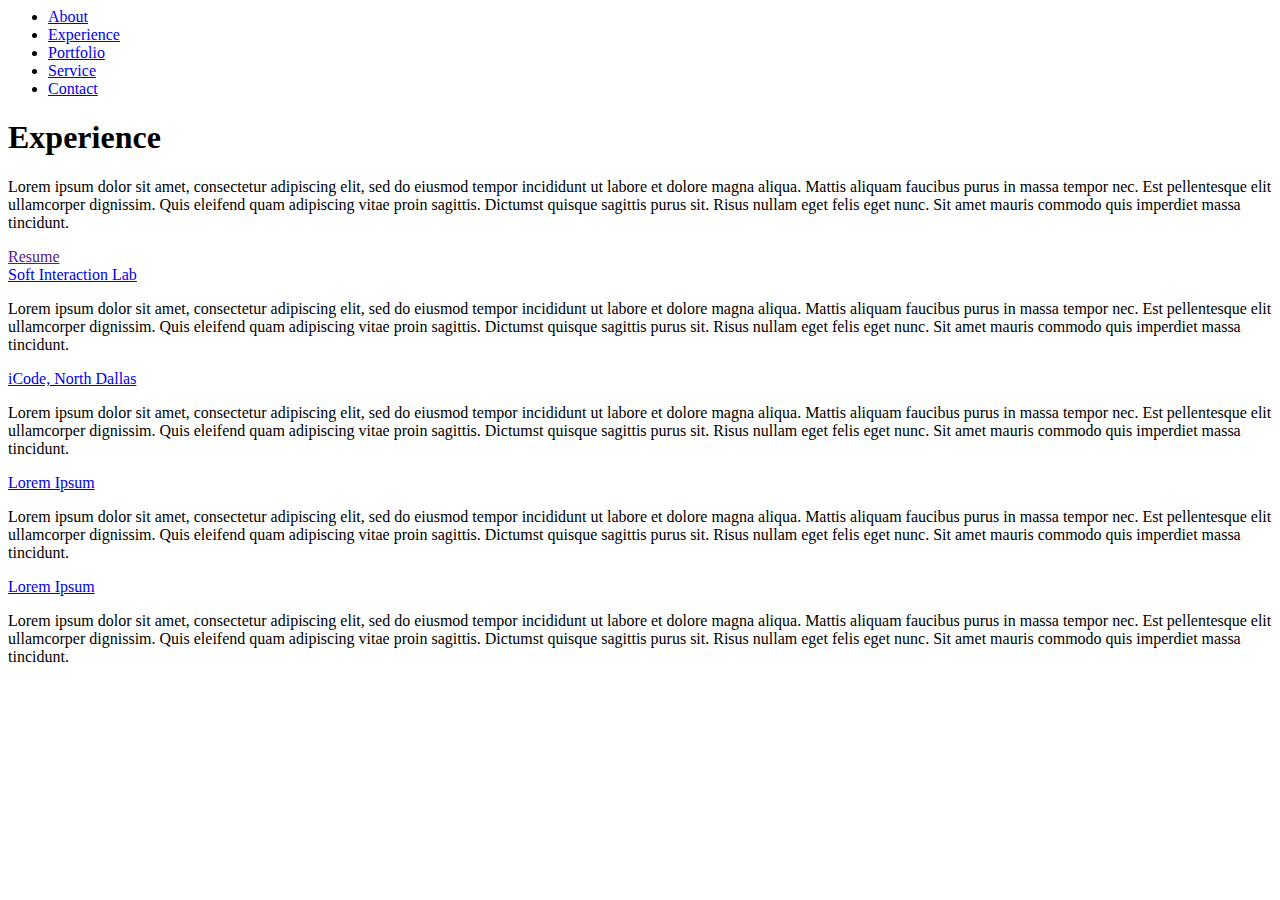
<file: try1/experience-nocss.html>
<html> 
    <head> 
        <title>Experience</title>
    </head>
    <body class = "experience-body">
        <ul class="topnav">
            <li class = "topnav-li"><a class = "topnav-links" href="index-nocss.html">About</a></li>
            <li class = "topnav-li"><a class = "topnav-links" href="experience-nocss.html">Experience</a></li>
            <li class = "topnav-li"><a class = "topnav-links" href="portfolio-nocss.html">Portfolio</a></li>
            <li class = "topnav-li"><a class = "topnav-links" href="service-nocss.html">Service</a></li>
            <li class = "topnav-li"><a class = "topnav-links" href="contact-nocss.html">Contact</a></li>
        </ul>

        <div class = "experience-header">
            <h1 class = "experience-header-h1"> Experience</h1>
            <p class = "experience-header-blurb">
                Lorem ipsum dolor sit amet, consectetur adipiscing elit, sed do eiusmod tempor incididunt ut labore et dolore magna aliqua. Mattis aliquam faucibus purus in massa tempor nec. Est pellentesque elit ullamcorper dignissim. Quis eleifend quam adipiscing vitae proin sagittis. Dictumst quisque sagittis purus sit. Risus nullam eget felis eget nunc. Sit amet mauris commodo quis imperdiet massa tincidunt.
            </p>

            <a class = "resume-access" href="">Resume</a>
        </div>

        <div class = "experience-information">
            <div class = "experience-widgets" id = "softinteraction">
                <a class = "experience-widgets-h1" href = "https://softinteraction.com/" target="_blank"> Soft Interaction Lab</a>
                <p class = "experience-widgets-blurb">
                    Lorem ipsum dolor sit amet, consectetur adipiscing elit, sed do eiusmod tempor incididunt ut labore et dolore magna aliqua. Mattis aliquam faucibus purus in massa tempor nec. Est pellentesque elit ullamcorper dignissim. Quis eleifend quam adipiscing vitae proin sagittis. Dictumst quisque sagittis purus sit. Risus nullam eget felis eget nunc. Sit amet mauris commodo quis imperdiet massa tincidunt.
                </p>
            </div>

            <div class = "experience-widgets" id = "icode">
                <a class = "experience-widgets-h1" href = "https://icodeschool.com/dallas103/" target="_blank"> iCode, North Dallas</a>
                <p class = "experience-widgets-blurb">
                    Lorem ipsum dolor sit amet, consectetur adipiscing elit, sed do eiusmod tempor incididunt ut labore et dolore magna aliqua. Mattis aliquam faucibus purus in massa tempor nec. Est pellentesque elit ullamcorper dignissim. Quis eleifend quam adipiscing vitae proin sagittis. Dictumst quisque sagittis purus sit. Risus nullam eget felis eget nunc. Sit amet mauris commodo quis imperdiet massa tincidunt.
                </p>
            </div>

            <div class = "experience-widgets">
                <a class = "experience-widgets-h1" href = "https://icodeschool.com/dallas103/" target="_blank">Lorem Ipsum</a>
                <p class = "experience-widgets-blurb">
                    Lorem ipsum dolor sit amet, consectetur adipiscing elit, sed do eiusmod tempor incididunt ut labore et dolore magna aliqua. Mattis aliquam faucibus purus in massa tempor nec. Est pellentesque elit ullamcorper dignissim. Quis eleifend quam adipiscing vitae proin sagittis. Dictumst quisque sagittis purus sit. Risus nullam eget felis eget nunc. Sit amet mauris commodo quis imperdiet massa tincidunt.
                </p>
            </div>

            <div class = "experience-widgets">
                <a class = "experience-widgets-h1" href = "https://icodeschool.com/dallas103/" target="_blank">Lorem Ipsum</a>
                <p class = "experience-widgets-blurb">
                    Lorem ipsum dolor sit amet, consectetur adipiscing elit, sed do eiusmod tempor incididunt ut labore et dolore magna aliqua. Mattis aliquam faucibus purus in massa tempor nec. Est pellentesque elit ullamcorper dignissim. Quis eleifend quam adipiscing vitae proin sagittis. Dictumst quisque sagittis purus sit. Risus nullam eget felis eget nunc. Sit amet mauris commodo quis imperdiet massa tincidunt.
                </p>
            </div>
        </div>
    </body>
</html>
</file>
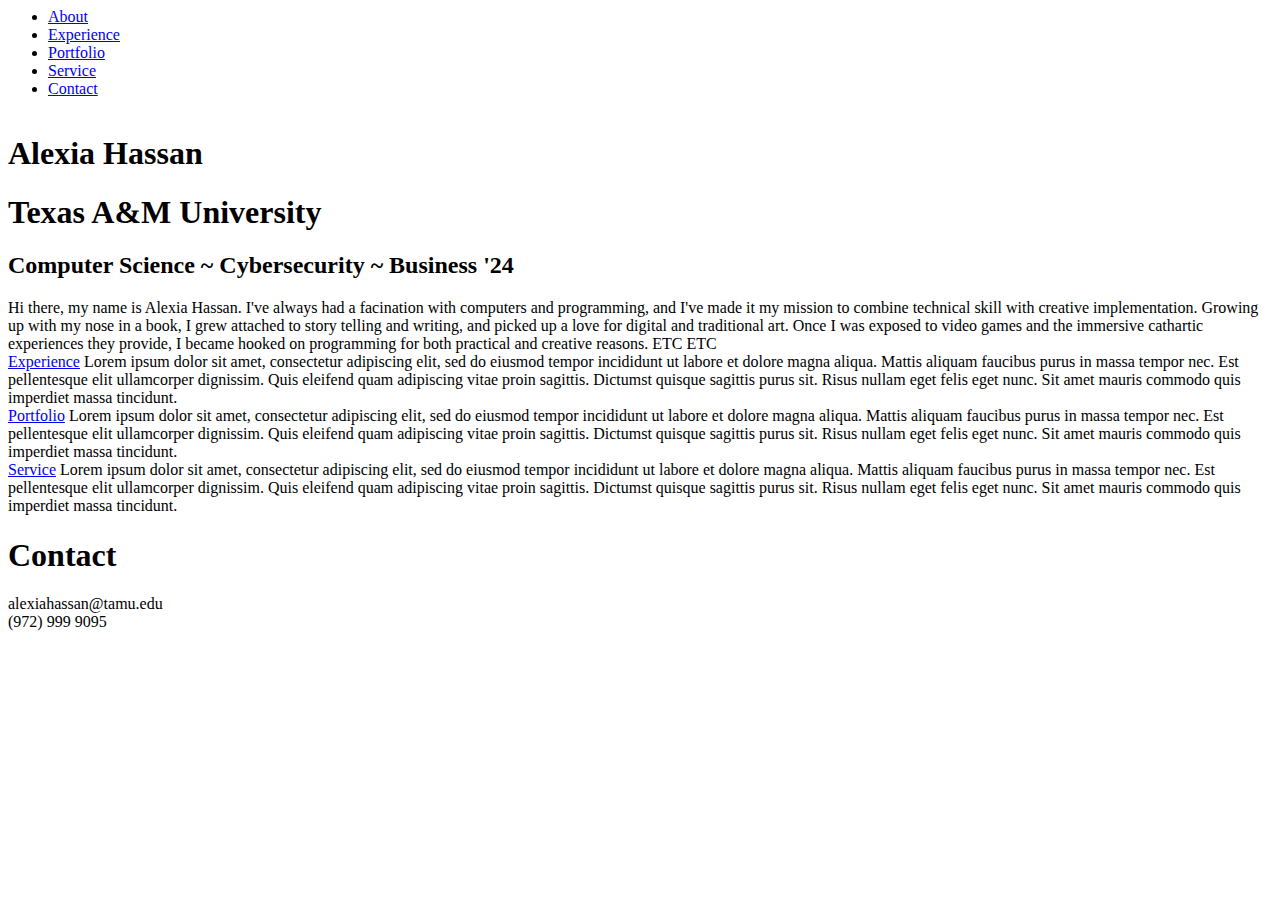
<file: try1/index-nocss.html>
<html> 
  <head> 
    <title>Alexia Hassan</title>

  </head>
  <body>

    <ul class="topnav">
      <li class = "topnav-li"><a class = "topnav-links" href="index-nocss.html">About</a></li>
      <li class = "topnav-li"><a class = "topnav-links" href="experience-nocss.html">Experience</a></li>
      <li class = "topnav-li"><a class = "topnav-links" href="portfolio-nocss.html">Portfolio</a></li>
      <li class = "topnav-li"><a class = "topnav-links" href="service-nocss.html">Service</a></li>
      <li class = "topnav-li"><a class = "topnav-links" href="contact-nocss.html">Contact</a></li>
</ul>

    <div class = "landing-bio"> 
        <div>
            <img class= "headshot">
        </div>

        <div class = "landing-blurb">
          <h1 class = "landing-blurb-h1"> Alexia Hassan</h1>
          <div class = "university-section">
            <h1 class = "university-section-h1">Texas A&M University</h1>
            <h2 class = "university-section-h2">Computer Science ~ Cybersecurity ~ Business '24</h2>
          </div>
          Hi there, my name is Alexia Hassan. I've always had a facination with computers and programming, and I've made it my mission to combine technical skill with creative implementation. Growing up with my nose in a book, I grew attached to story telling and writing, and picked up a love for digital and traditional art. Once I was exposed to video games and the immersive cathartic experiences they provide, I became hooked on programming for both practical and creative reasons.  ETC ETC
        </div>
    </div>

   
    <div class = "widgets">
        <div class = "experience-widget">
          <a class = "widget-h1" href="experience.html">Experience</a>
          Lorem ipsum dolor sit amet, consectetur adipiscing elit, sed do eiusmod tempor incididunt ut labore et dolore magna aliqua. Mattis aliquam faucibus purus in massa tempor nec. Est pellentesque elit ullamcorper dignissim. Quis eleifend quam adipiscing vitae proin sagittis. Dictumst quisque sagittis purus sit. Risus nullam eget felis eget nunc. Sit amet mauris commodo quis imperdiet massa tincidunt.

        </div>
    
        <div class = "portfolio-widget">
          <a class = "widget-h1" href="portfolio.html">Portfolio</a>
          Lorem ipsum dolor sit amet, consectetur adipiscing elit, sed do eiusmod tempor incididunt ut labore et dolore magna aliqua. Mattis aliquam faucibus purus in massa tempor nec. Est pellentesque elit ullamcorper dignissim. Quis eleifend quam adipiscing vitae proin sagittis. Dictumst quisque sagittis purus sit. Risus nullam eget felis eget nunc. Sit amet mauris commodo quis imperdiet massa tincidunt.
        </div>
    
        <div class = "service-widget">
          <a class = "widget-h1" href="service.html">Service</a>
          Lorem ipsum dolor sit amet, consectetur adipiscing elit, sed do eiusmod tempor incididunt ut labore et dolore magna aliqua. Mattis aliquam faucibus purus in massa tempor nec. Est pellentesque elit ullamcorper dignissim. Quis eleifend quam adipiscing vitae proin sagittis. Dictumst quisque sagittis purus sit. Risus nullam eget felis eget nunc. Sit amet mauris commodo quis imperdiet massa tincidunt.
        </div>
    </div>
    
    <div class = "contact-footer">
      <h1>Contact</h1>
      alexiahassan@tamu.edu <br>
      (972) 999 9095
    </div>
  </body>
</html>
</file>
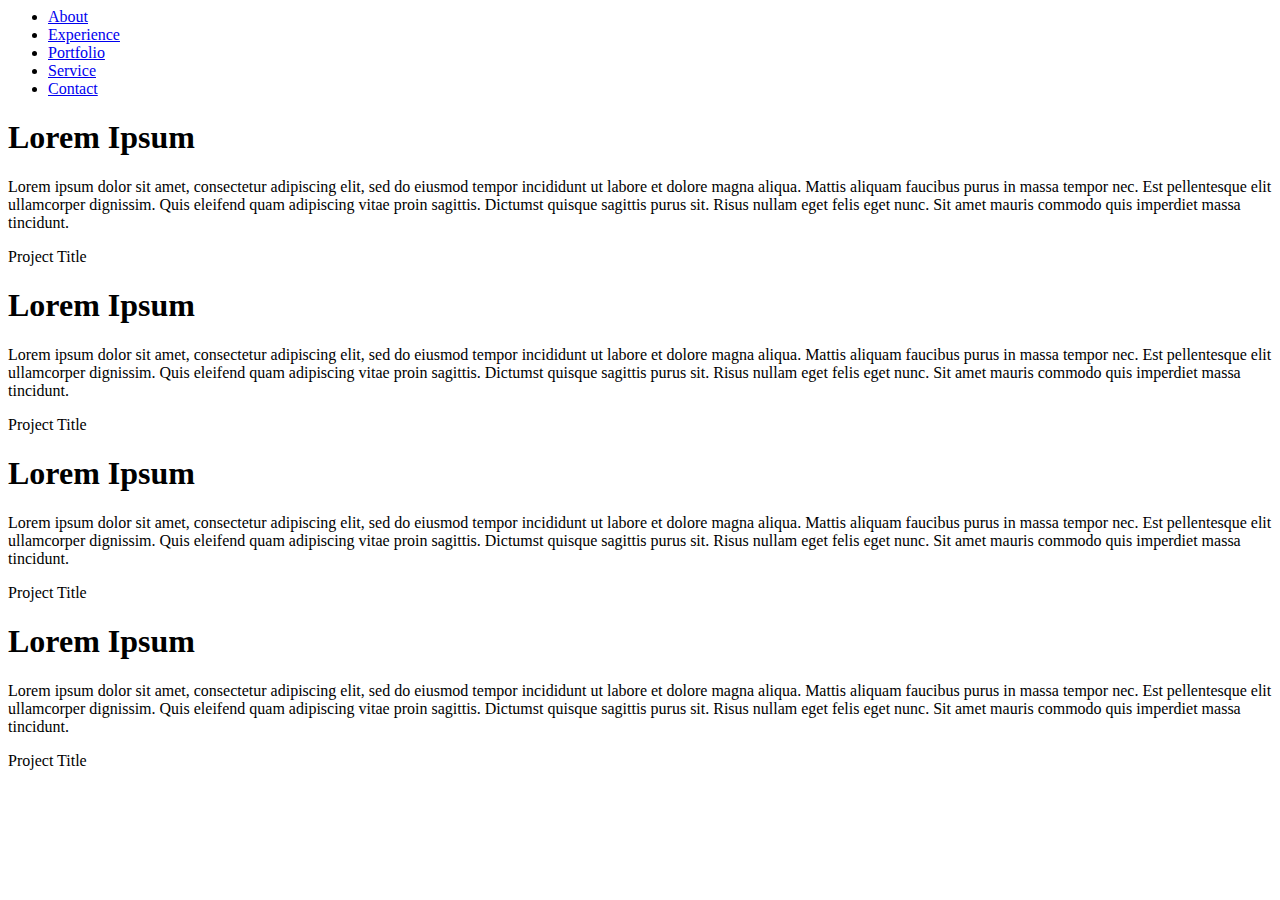
<file: try1/portfolio-nocss.html>
<html>
    <head>
        <title>Portfolio</title>
    </head>
    
    <body class = "portfolio-body">
        <ul class="topnav">
            <li class = "topnav-li"><a class = "topnav-links" href="index-nocss.html">About</a></li>
            <li class = "topnav-li"><a class = "topnav-links" href="experience-nocss.html">Experience</a></li>
            <li class = "topnav-li"><a class = "topnav-links" href="portfolio-nocss.html">Portfolio</a></li>
            <li class = "topnav-li"><a class = "topnav-links" href="service-nocss.html">Service</a></li>
            <li class = "topnav-li"><a class = "topnav-links" href="contact-nocss.html">Contact</a></li>
        </ul>

        <div class = "portfolio-description-section">
            <div class = "portfolio-descriptions">
                <div class = "portfolio-description-writing">
                    <h1 class = "portfolio-descriptions-h1">Lorem Ipsum</h1>
                    <p class = "portfolio-descriptions-blurb">
                    Lorem ipsum dolor sit amet, consectetur adipiscing elit, sed do eiusmod tempor incididunt ut labore et dolore magna aliqua. Mattis aliquam faucibus purus in massa tempor nec. Est pellentesque elit ullamcorper dignissim. Quis eleifend quam adipiscing vitae proin sagittis. Dictumst quisque sagittis purus sit. Risus nullam eget felis eget nunc. Sit amet mauris commodo quis imperdiet massa tincidunt.
                    </p>
                </div>
                <div class = "portfolio-title-section">                    
                    <div class = "portfolio-title">
                        Project Title
                    </div>
                </div>
                <div class = "portfolio-pictures"></div>
            </div>

            <div class = "portfolio-descriptions">
                <div class = "portfolio-description-writing">
                    <h1 class = "portfolio-descriptions-h1">Lorem Ipsum</h1>
                    <p class = "portfolio-descriptions-blurb">
                    Lorem ipsum dolor sit amet, consectetur adipiscing elit, sed do eiusmod tempor incididunt ut labore et dolore magna aliqua. Mattis aliquam faucibus purus in massa tempor nec. Est pellentesque elit ullamcorper dignissim. Quis eleifend quam adipiscing vitae proin sagittis. Dictumst quisque sagittis purus sit. Risus nullam eget felis eget nunc. Sit amet mauris commodo quis imperdiet massa tincidunt.
                    </p>
                </div>
                <div class = "portfolio-title-section">
                    <div class = "portfolio-title">
                        Project Title
                    </div>
                </div>
                <div class = "portfolio-pictures"></div>
            </div>

            <div class = "portfolio-descriptions">
                <div class = "portfolio-description-writing">
                    <h1 class = "portfolio-descriptions-h1">Lorem Ipsum</h1>
                    <p class = "portfolio-descriptions-blurb">
                    Lorem ipsum dolor sit amet, consectetur adipiscing elit, sed do eiusmod tempor incididunt ut labore et dolore magna aliqua. Mattis aliquam faucibus purus in massa tempor nec. Est pellentesque elit ullamcorper dignissim. Quis eleifend quam adipiscing vitae proin sagittis. Dictumst quisque sagittis purus sit. Risus nullam eget felis eget nunc. Sit amet mauris commodo quis imperdiet massa tincidunt.
                    </p>
                </div>
                <div class = "portfolio-title-section">
                    <div class = "portfolio-title">
                        Project Title
                    </div>
                </div>
                <div class = "portfolio-pictures"></div>
            </div>

            <div class = "portfolio-descriptions">
                <div class = "portfolio-description-writing">
                    <h1 class = "portfolio-descriptions-h1">Lorem Ipsum</h1>
                    <p class = "portfolio-descriptions-blurb">
                    Lorem ipsum dolor sit amet, consectetur adipiscing elit, sed do eiusmod tempor incididunt ut labore et dolore magna aliqua. Mattis aliquam faucibus purus in massa tempor nec. Est pellentesque elit ullamcorper dignissim. Quis eleifend quam adipiscing vitae proin sagittis. Dictumst quisque sagittis purus sit. Risus nullam eget felis eget nunc. Sit amet mauris commodo quis imperdiet massa tincidunt.
                    </p>
                </div>
                <div class = "portfolio-title-section">
                    <div class = "portfolio-title">
                        Project Title
                    </div>
                </div>
                <div class = "portfolio-pictures"></div>
            </div>
        </div>  
    </body>
</html>
</file>
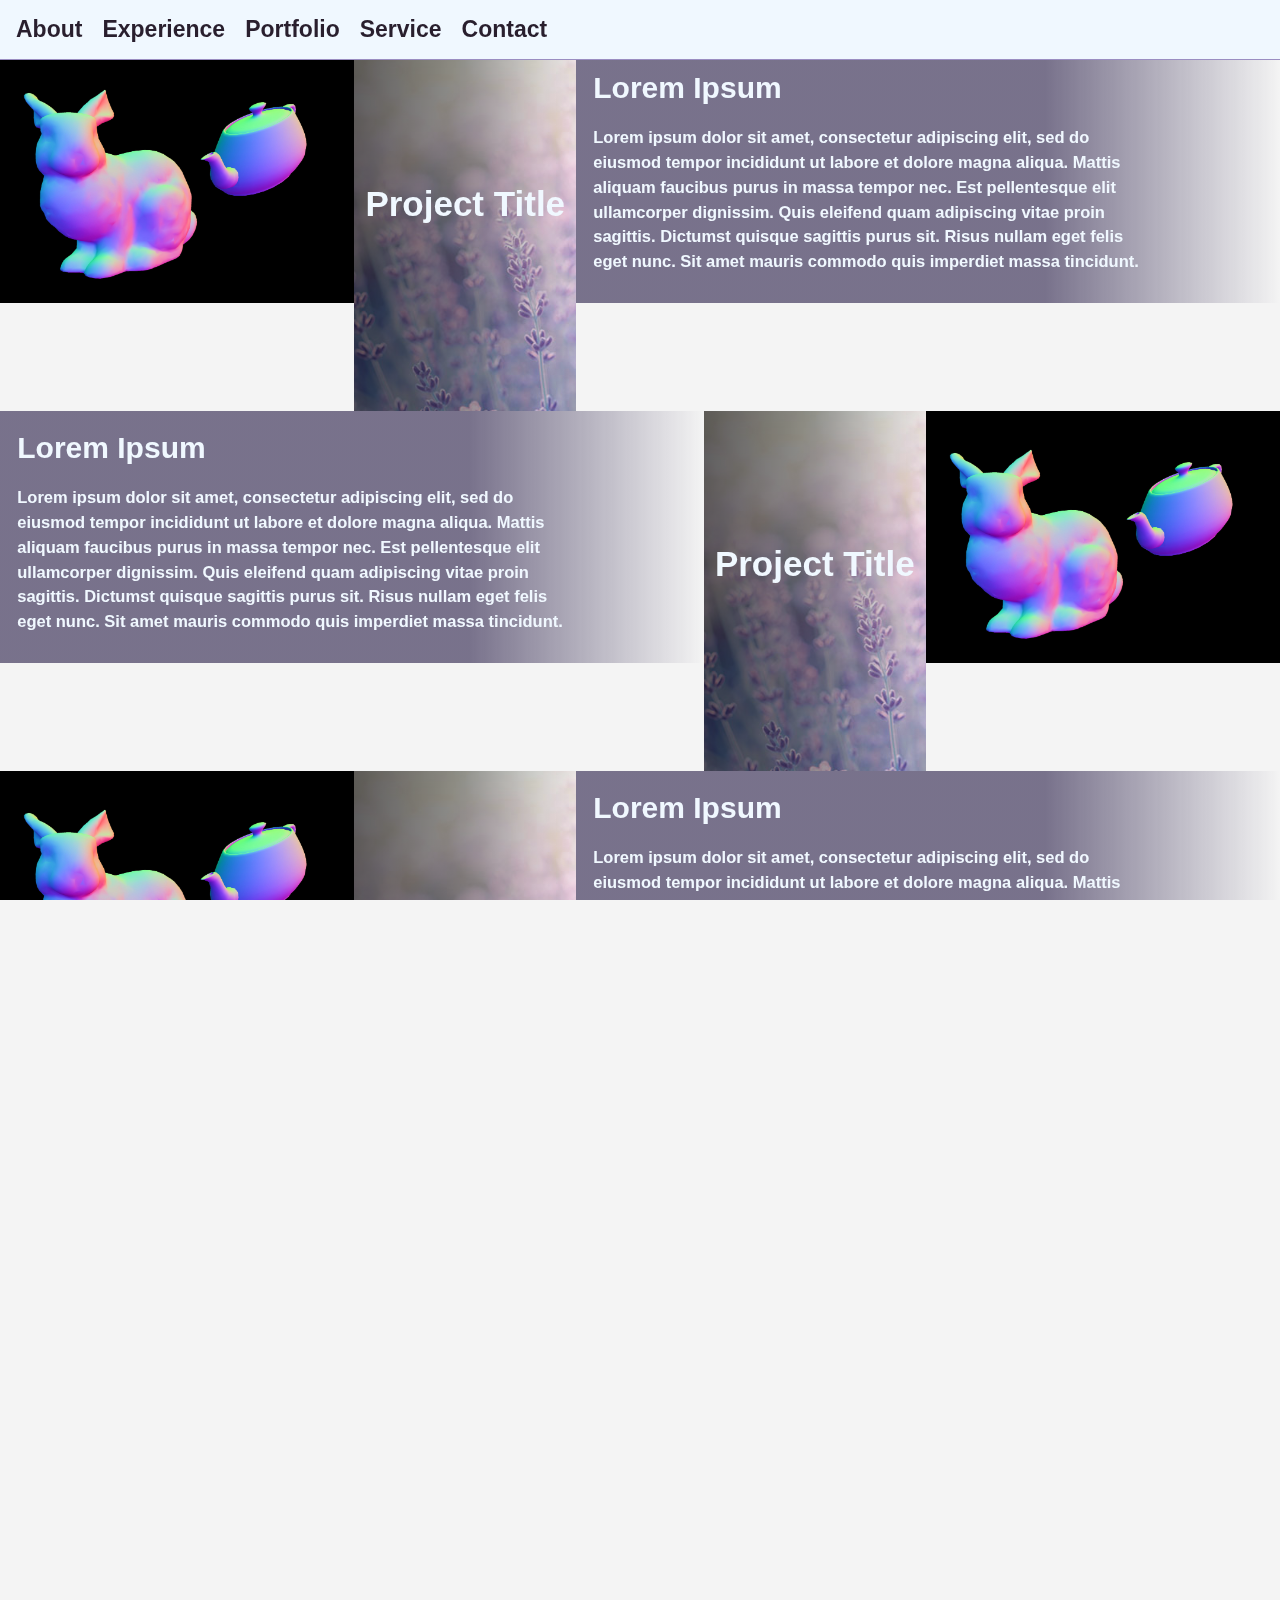
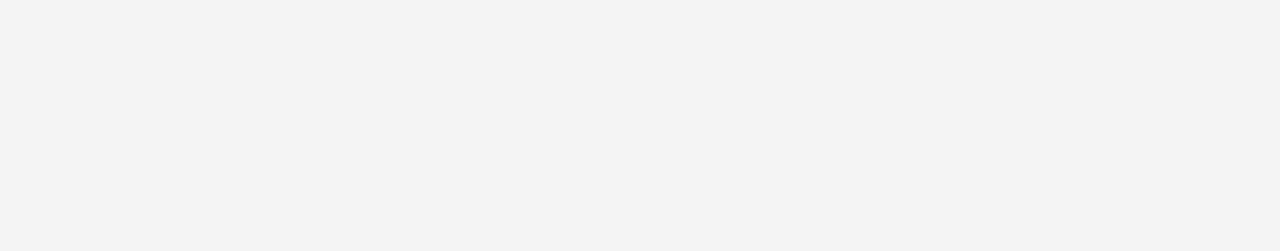
<file: try1/portfolio.html>
<html>
    <head>
        <title>Portfolio</title>
        <link rel="stylesheet" href="main.css">  
    </head>
    
    <body class = "portfolio-body">
        <ul class="topnav">
            <li class = "topnav-li"><a class = "topnav-links" href="index.html">About</a></li>
            <li class = "topnav-li"><a class = "topnav-links" href="experience.html">Experience</a></li>
            <li class = "topnav-li"><a class = "topnav-links" href="portfolio.html">Portfolio</a></li>
            <li class = "topnav-li"><a class = "topnav-links" href="service.html">Service</a></li>
            <li class = "topnav-li"><a class = "topnav-links" href="contact.html">Contact</a></li>
        </ul>

        <div class = "portfolio-description-section">
            <div class = "portfolio-descriptions">
                <div class = "portfolio-pictures"></div>
                <div class = "portfolio-title-section">
                    <div class = "portfolio-title">
                        Project Title
                    </div>
                </div>
                <div class = "portfolio-description-writing">
                    <h1 class = "portfolio-descriptions-h1">Lorem Ipsum</h1>
                    <p class = "portfolio-descriptions-blurb">
                    Lorem ipsum dolor sit amet, consectetur adipiscing elit, sed do eiusmod tempor incididunt ut labore et dolore magna aliqua. Mattis aliquam faucibus purus in massa tempor nec. Est pellentesque elit ullamcorper dignissim. Quis eleifend quam adipiscing vitae proin sagittis. Dictumst quisque sagittis purus sit. Risus nullam eget felis eget nunc. Sit amet mauris commodo quis imperdiet massa tincidunt.
                    </p>
                </div>
            </div>

            <div class = "portfolio-descriptions">
                <div class = "portfolio-description-writing">
                    <h1 class = "portfolio-descriptions-h1">Lorem Ipsum</h1>
                    <p class = "portfolio-descriptions-blurb">
                    Lorem ipsum dolor sit amet, consectetur adipiscing elit, sed do eiusmod tempor incididunt ut labore et dolore magna aliqua. Mattis aliquam faucibus purus in massa tempor nec. Est pellentesque elit ullamcorper dignissim. Quis eleifend quam adipiscing vitae proin sagittis. Dictumst quisque sagittis purus sit. Risus nullam eget felis eget nunc. Sit amet mauris commodo quis imperdiet massa tincidunt.
                    </p>
                </div>
                <div class = "portfolio-title-section">
                    <div class = "portfolio-title">
                        Project Title
                    </div>
                </div>
                <div class = "portfolio-pictures"></div>
                
               
            </div>

            <div class = "portfolio-descriptions">
                <div class = "portfolio-pictures"></div>
                <div class = "portfolio-title-section">
                    <div class = "portfolio-title">
                        Project Title
                    </div>
                </div>
                <div class = "portfolio-description-writing">
                    <h1 class = "portfolio-descriptions-h1">Lorem Ipsum</h1>
                    <p class = "portfolio-descriptions-blurb">
                    Lorem ipsum dolor sit amet, consectetur adipiscing elit, sed do eiusmod tempor incididunt ut labore et dolore magna aliqua. Mattis aliquam faucibus purus in massa tempor nec. Est pellentesque elit ullamcorper dignissim. Quis eleifend quam adipiscing vitae proin sagittis. Dictumst quisque sagittis purus sit. Risus nullam eget felis eget nunc. Sit amet mauris commodo quis imperdiet massa tincidunt.
                    </p>
                </div>
            </div>


            

        
        </div>  
    </body>
</html>
</file>
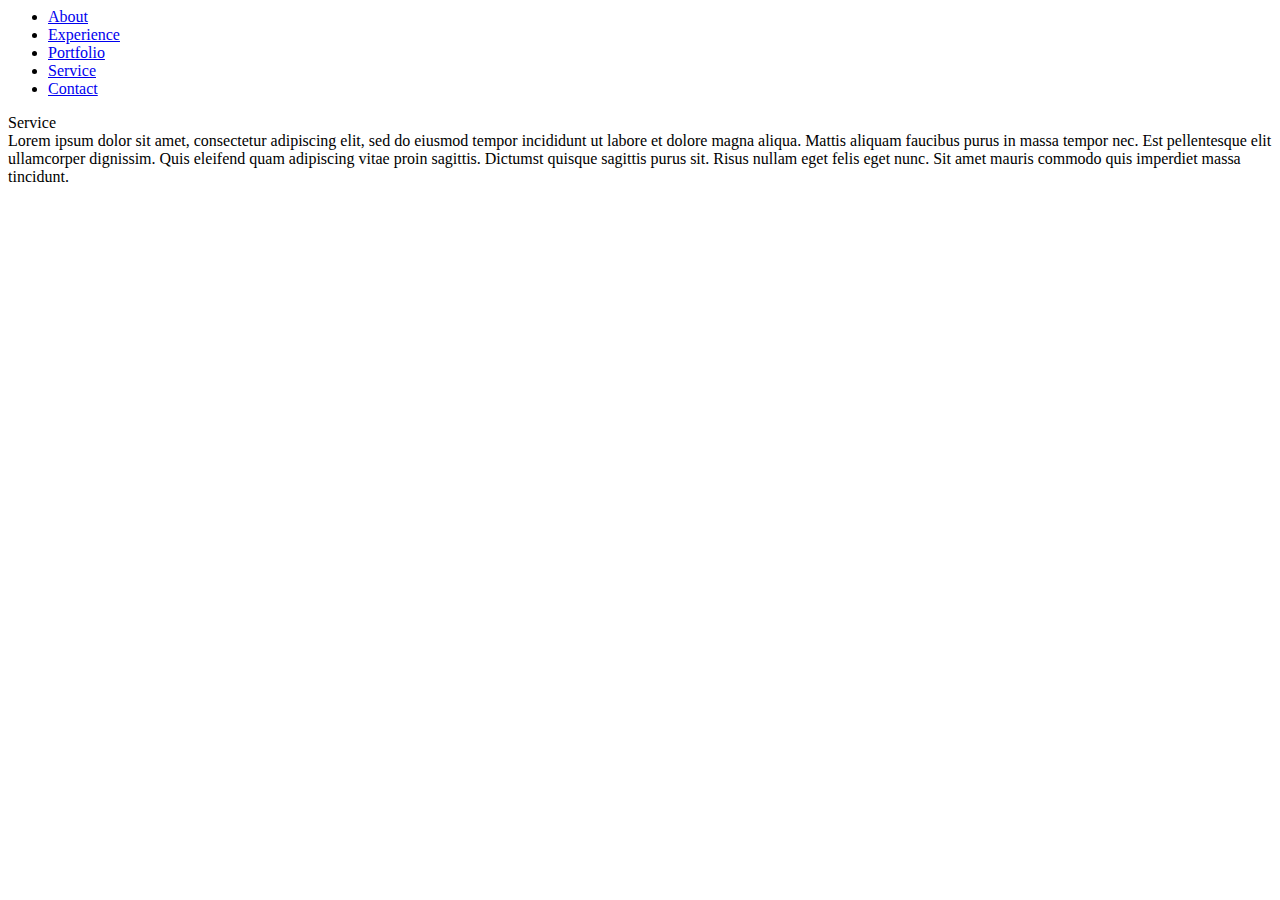
<file: try1/service-nocss.html>
<html>
    <head>
        <title>Service</title>
    </head>

    <body class = "service-body">
        <ul class="topnav">
            <li class = "topnav-li"><a class = "topnav-links" href="index-nocss.html">About</a></li>
            <li class = "topnav-li"><a class = "topnav-links" href="experience-nocss.html">Experience</a></li>
            <li class = "topnav-li"><a class = "topnav-links" href="portfolio-nocss.html">Portfolio</a></li>
            <li class = "topnav-li"><a class = "topnav-links" href="service-nocss.html">Service</a></li>
            <li class = "topnav-li"><a class = "topnav-links" href="contact-nocss.html">Contact</a></li>
          </ul>

          <div class = "service-header">
            <div class = "service-blurb-h1">
                Service
            </div>
            <div class = "service-blurb">
                Lorem ipsum dolor sit amet, consectetur adipiscing elit, sed do eiusmod tempor incididunt ut labore et dolore magna aliqua. Mattis aliquam faucibus purus in massa tempor nec. Est pellentesque elit ullamcorper dignissim. Quis eleifend quam adipiscing vitae proin sagittis. Dictumst quisque sagittis purus sit. Risus nullam eget felis eget nunc. Sit amet mauris commodo quis imperdiet massa tincidunt.
            </div>
          </div>

          <div class = "service-photo">

          </div>
          
    </body>
</html>
</file>
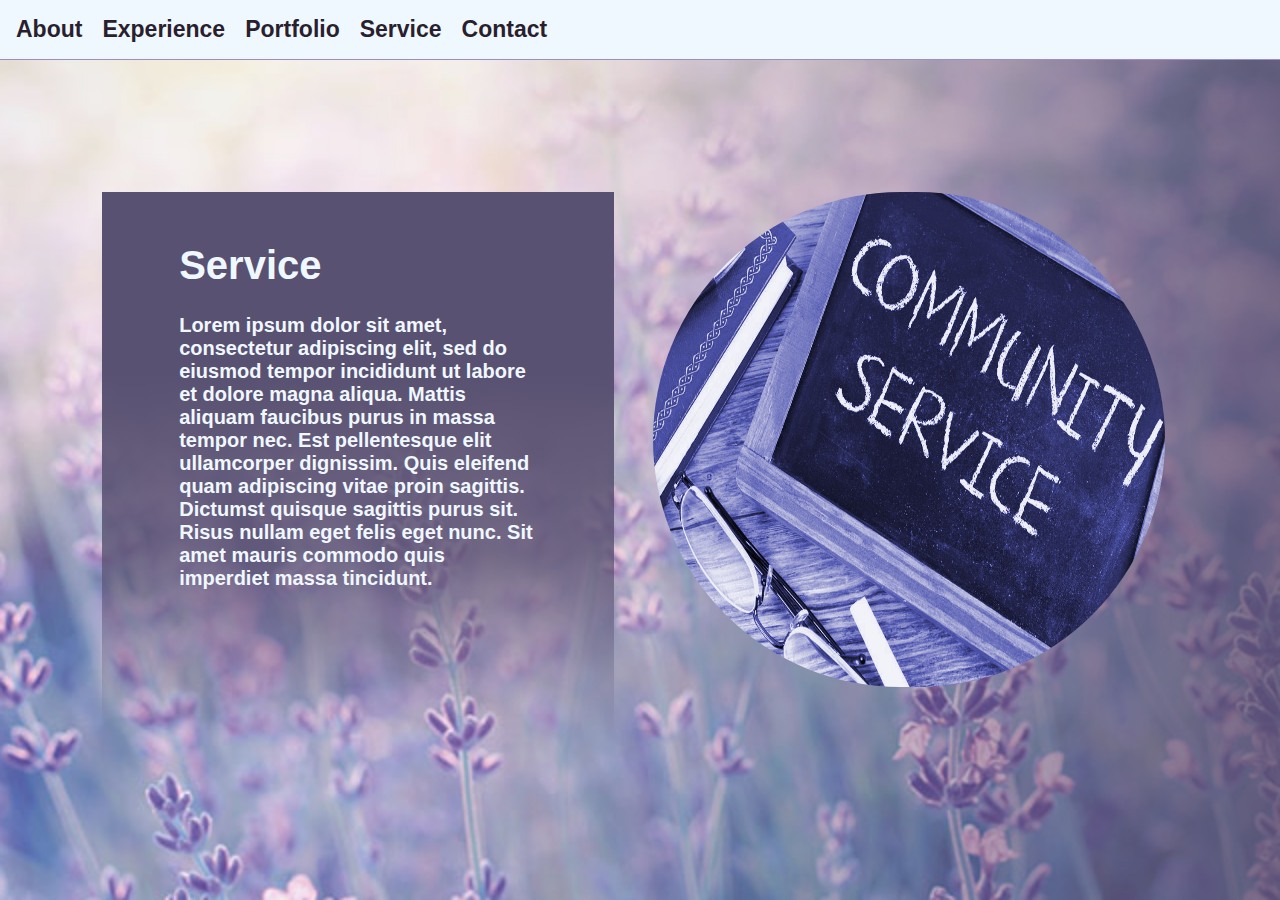
<file: try1/service.html>
<html>
    <head>
        <title>Service</title>
        <link rel="stylesheet" href="main.css">
    </head>

    <body class = "service-body">
        <ul class="topnav">
            <li class = "topnav-li"><a class = "topnav-links" href="index.html">About</a></li>
            <li class = "topnav-li"><a class = "topnav-links" href="experience.html">Experience</a></li>
            <li class = "topnav-li"><a class = "topnav-links" href="portfolio.html">Portfolio</a></li>
            <li class = "topnav-li"><a class = "topnav-links" href="service.html">Service</a></li>
            <li class = "topnav-li"><a class = "topnav-links" href="contact.html">Contact</a></li>
          </ul>

          <div class = "service-header">
            <div class = "service-blurb-h1">
                Service
            </div>
            <div class = "service-blurb">
                Lorem ipsum dolor sit amet, consectetur adipiscing elit, sed do eiusmod tempor incididunt ut labore et dolore magna aliqua. Mattis aliquam faucibus purus in massa tempor nec. Est pellentesque elit ullamcorper dignissim. Quis eleifend quam adipiscing vitae proin sagittis. Dictumst quisque sagittis purus sit. Risus nullam eget felis eget nunc. Sit amet mauris commodo quis imperdiet massa tincidunt.
            </div>
          </div>

          <div class = "service-photo">

          </div>
          
    </body>
</html>
</file>
<file: try1/main.css>
html {
    overflow: hidden;
    height: 100%;
}
body {
    margin: 0;
    background-color: aliceblue;
    height: 100%;
    overflow: hidden;
    display:flex;
    direction:column;
    width: 100%;
}


.university-section-h1{
    color: aliceblue;
    font-family: Helvetica, Arial, sans-serif; 
    font-weight: bold;
    font-size: 29px;
    margin: 0;
}

.university-section-h2 {
    color: aliceblue;
    font-family: Helvetica, Arial, sans-serif; 
    font-weight: bold;
    font-size: 24px;
    margin: 0;
    padding-top: 2%;
    line-height: auto;
}

.university-section-h3 {
    color: aliceblue;
    font-family: Helvetica, Arial, sans-serif; 
    font-weight: bold;
    font-size: 17px;
    margin: 0;
    margin-top: 4px;    
    line-height: auto;

}

.topnav {
    background-color: aliceblue;
    list-style-type: none;
    padding: 8px;
    overflow: hidden;
    margin: 0;

    position: fixed;
    top: 0;
    left: 0;
    width: 100%;

    border-bottom-color: rgb(155, 142, 194);
    border-bottom-width: 1px;
    border-bottom-style: solid;

}

.topnav-li {
    display: inline-block;
    padding: 8px;
}

.topnav-links:link {
    /* font */
    color: rgb(41, 31, 46);
    font-family: Helvetica, Arial, sans-serif; 
    font-weight: bold;
    font-size: 23px;
    text-decoration: none;
}

#togglebutton {
    /* font */
    color: rgb(41, 31, 46);
    font-family: Helvetica, Arial, sans-serif; 
    font-weight: bold;
    font-size: 23px;
    text-decoration: none;
    white-space: nowrap;
    margin-left: 450%;
}

#togglebutton:hover{
    color: rgb(155, 142, 194);
    font-family: Helvetica, Arial, sans-serif; 
    font-weight: bold;
    font-size: 23px;
    text-decoration: none;
    white-space: nowrap;
    margin-left: 450%;
}

.topnav-links:visited {
    /* font */
    color: rgb(41, 31, 46);
    font-family: Helvetica, Arial, sans-serif; 
    font-weight: bold;
    font-size: 23px;
    text-decoration: none;
}

.topnav-links:hover {
    /* font */
    color: rgb(165, 146, 223);
    font-family: Helvetica, Arial, sans-serif; 
    font-weight: bold;
    font-size: 23px;
    text-decoration: none;
}

.landing-bio {

    background-image: 
    linear-gradient(
        rgba(0, 0, 0, 0.0),
      rgba(0, 0, 0, 0.3),
      rgba(0, 0, 0, 0.7)
    ),
    url(lavender_banner.png);

    background-size: cover;
    background-repeat: no-repeat;
    margin-top: 4.2%;
    width: 40%;
    height: 90%;
    display: flex;
    flex-direction: row;
    padding-bottom: 3%;
    border-bottom: 15px solid aliceblue;
    display: flex;
    flex-direction: column;

    border-right-width: 5px;
    border-right-color: aliceblue;
    border-right-style:solid;

    justify-content: center;
    overflow: hidden;
}

.headshot {
    border-radius: 200%;
    width: 225px;
    height: 225px;
    margin-left: 28%;
    margin-top: 5%;
    object-fit: cover;
    content: url("pfp.jpg");
    padding-bottom: 3%;
}    

.landing-blurb {   
    margin-left: 5%;
    max-width: 85%;

    /* font */
    color:aliceblue;
    font-family: Arial, sans-serif; 
    font-weight: bold;
    font-style: bold;
    font-size: 20px;
    line-height: 150%;
}

.landing-blurb-h1 {
    color: aliceblue;
    font-family: "Brush Script MT";
    font-weight:lighter;
    font-size: 75px;
    margin: 0;
    margin-left: 10%;
    line-height: auto;
    padding-bottom: 3%;
}

.university-section {   
    width: 100%;
    padding-bottom: 1%;
    margin:0;
}

.widgets{
    margin:0;
    margin-top: 2%;
    display:flex;
    flex-direction: column;
    justify-content: space-evenly;

    /* font */
    color: aliceblue;
    font-weight: bold;
    font-family: Helvetica, Arial, sans-serif; 
    font-size: large;
    padding-bottom: 2%;
    width: 70%; 
}

.main-widget {
    margin-top: 7%;
    width: 100%;
    height: 50%;
}

.sub-widgets {
    width: 100%;
    height: 50%;
    display: flex;
    flex-direction: row;
}
.experience-widget {
    display: block;
    overflow: hidden;
    background-color: aliceblue;
    box-shadow: 0px 0px 10px 2px rgba(0,0,0,0.2);
    padding: 3%;
    margin-left: 2%;
    margin-right: 2%;
    width: 90%;
    height: 80%;
    background-image: 
    linear-gradient(
        rgba(0, 0, 0, 0.45),
        rgba(0, 0, 0, 0.45)
      ),
    url(coding_background.jpg);

}

.portfolio-widget {
    background-color: aliceblue;
    padding: 3%;
    margin-left: 2%;
    margin-right: 2%;
    box-shadow: 0px 0px 10px 2px rgba(0,0,0,0.2);
    background-image: 
    linear-gradient(
      rgba(0, 0, 0, 0.45),
      rgba(0, 0, 0, 0.45)
    ),
    url(portfolio-background.jpg);
   background-size: cover;
   background-repeat: no-repeat;
}

.service-widget{
    background-color: aliceblue;
    padding: 3%;
    margin-left: 2%;
    margin-right: 2%;
    box-shadow: 0px 0px 10px 2px rgba(0,0,0,0.2);
    background-image: 
    linear-gradient(
      rgba(0, 0, 0, 0.65),
      rgba(0, 0, 0, 0.65)
    ),
    url(community-service-blue.jpg);
    background-size: cover;
    background-repeat: no-repeat;

}

.widget-h1:link {
    color: aliceblue;
    font-family: Helvetica, Arial, sans-serif; 
    font-weight: bold;
    font-size: 45px;
    margin: 0;
    margin-top: 5%;
    margin-bottom: 5%;
    display:block;
    text-align: center;
    text-decoration: none;
}

.widget-h1:visited {
    /* font */
    color: aliceblue;
    font-family: Helvetica, Arial, sans-serif; 
    font-weight: bold;
    font-size: 45px;
    margin: 0;
    margin-top: 5%;
    margin-bottom: 5%;
    display:block;
    text-align: center;
    text-decoration: none;
}

.widget-h1:hover {
    /* font */
    color: rgb(181, 167, 224);
    font-family: Helvetica, Arial, sans-serif; 
    font-weight: bold;
    font-size: 45px;
    margin: 0;
    margin-top: 5%;
    margin-bottom: 5%;
    display:block;
    text-align: center;
    text-decoration: none;
}

.widget-h1:link::after {
    content: "\A";
    white-space: pre;
}

.contact-footer {
    background-color: aliceblue;
    padding: 30px;

    color:rgb(46, 36, 31);
    font-family: Helvetica, Arial, sans-serif; 
}

/*experience page*/

.experience-body {
    display:flex;
    flex-direction:row;
    overflow: auto;
    height:100%;
    background-image: 
    linear-gradient(
      rgba(240, 248, 255, 0.6),
      rgba(240, 248, 255, 0.6)
    ),
    url(lavender_banner.png);
    background-repeat: no-repeat;
    background-size: cover;
}

.experience-header {
    display: flex;
    position: fixed;
    flex-direction: column;
    margin-top: 4.5%;
    width: 25%;
    height: 120%;

    background-image: 
    linear-gradient(
      rgba(240, 248, 255, 1),
      rgba(240, 248, 255, 1),
      rgba(240, 248, 255, 0.7),
      rgba(1, 1, 1, 0.0)
    ),
    url(coding_background_white.jpg);
    background-size: cover;
    background-repeat: no-repeat;

    /*font*/
    color:rgb(89, 81, 113);
    font-family: Helvetica, Arial, sans-serif; 
}

.experience-header-h1 {
    display: inline-flex;
    color: rgb(89, 81, 113);
    font-family: Helvetica, Arial, sans-serif; 
    font-weight: bold;
    font-size: 50px;

    margin: 0;
    margin-left: 10%;
    padding-top: 9%;
    padding-bottom: 3%;
    text-align: left;
}

.experience-header-blurb {
    display: block;
    margin: 0;
    max-width: 80%;
    padding-top: 3%;
    margin-left: 10%;

    /*font*/
    line-height: 200%;
    text-align: left;
    color: rgb(89, 81, 113);
    font-family: Helvetica, Arial, sans-serif; 
    font-weight: bold;
    font-size: 18px;
}

.experience-information {
    display: block;
    flex-direction: column; 
    width: 75%;
    align-content: space-between;
    margin-top: 5%;
    margin-left: 25%;
}

.experience-widgets {
    display:inline-block;
    background-color: aliceblue;
    margin-top: 5%;
    padding: 2%;
    height: 25%;
    padding-bottom: 6%;
   
}

.experience-widgets-h1 {
    display:block;
    color: aliceblue;
    font-family: Helvetica, Arial, sans-serif; 
    font-weight: bold;
    margin-left: 3%;
}

.experience-widgets-blurb {
    margin-left: 3%;
    text-align: left;
    color: aliceblue;
    font-family: Helvetica, Arial, sans-serif; 
    font-weight: bold;
    font-size: 17px;
    max-width: 85%;
    padding-bottom: 3%;
    line-height: 175%;
}

#icode {
    background-image: 
    linear-gradient(
      to right,
      rgba(0,0,0, 0.6),
      rgba(0,0,0, 0.4),
      rgba(0, 0, 0, 0)
    ),
    url(lavender_banner.png);
    background-size: cover;
    background-repeat: no-repeat;
}

#softinteraction {
    background-image: 
    linear-gradient(
      to right,
      rgba(0,0,0, 0.6),
      rgba(0,0,0, 0.4),
      rgba(0, 0, 0, 0)
    ),
    url(pph.png);
    background-size: cover;
    background-repeat: no-repeat;
}

.experience-widgets-h1:link {
    display:block;
    color: rgb(89, 81, 113);
    font-family: Helvetica, Arial, sans-serif; 
    font-weight: bold;
    padding-top: 3%;
    margin-left: 3%;
    text-decoration: none;
    font-size: 35px;
}

.experience-widgets-h1:hover {
    display:block;
    color: rgb(181, 167, 224);
    font-family: Helvetica, Arial, sans-serif; 
    font-weight: bold;
    padding-top: 3%;
    margin-left: 3%;
    text-decoration: none;
    font-size: 35px;
}

.resume-access {
    display:block;
    color: aliceblue;
    font-family: Helvetica, Arial, sans-serif; 
    font-weight: bold;
    padding-top: 3%;
    padding-bottom: 3%;
    font-size: 30px;
    margin-top: 30%;
    width: 80%;
    text-align: center;
    background-color: rgb(89, 81, 113);
    margin-left: 10%;
    text-decoration: none;
}

.resume-access:hover {
    display:block;
    color: aliceblue;
    font-family: Helvetica, Arial, sans-serif; 
    font-weight: bold;
    padding-top: 3%;
    padding-bottom: 3%;
    font-size: 30px;
    margin-top: 30%;
    width: 80%;
    text-align: center;
    background-color: rgb(155, 142, 194);
    margin-left: 10%;
    text-decoration: none;
}

/* portfolio webpage*/
.portfolio-body {
    display:flex;
    flex-direction:row;
    background-color: rgb(244, 244, 244);



    background-repeat: no-repeat;
    background-size: cover;
    height: 100%;
    overflow: auto;
    position:fixed;
}

.portfolio-description-section {
    margin-top: 4%;
    display: flex;
    flex-direction: column;
    width: 100vw; /* viewport width */
    height: 200%; 
    overflow-x: hidden;
    overflow-y: hidden;
    
}

.portfolio-descriptions {
    display:block;
    width: 100%;
    height: 20%;

    display:flex;
    flex-direction:row;
    overflow-y: hidden;
}

.portfolio-description-writing {
    
    background: 
    linear-gradient(
        to right,
    rgba(89, 81, 113, 0.8),
    rgba(89, 81, 113, 0.8),
    rgba(89, 81, 113, 0.8),
    rgba(89, 81, 113, 0)
    );
    width: 65%;
    height: 70%;
    padding-right: 10%;
}

.portfolio-descriptions-h1 {
    color: aliceblue;
    font-family: Helvetica, Arial, sans-serif; 
    font-weight: bold;
    font-size: 30px;
    margin-left: 3%;
}

.portfolio-descriptions-blurb {
    display:block;
    color: aliceblue;
    font-family: Helvetica, Arial, sans-serif; 
    font-weight: bold;
    font-size: 16.5px;
    margin-left: 3%;
    padding-bottom: 5%;
    max-width: 100%;
    line-height: 150%;
}

.portfolio-title-section {
    display: inline;
    background-image: 
    linear-gradient(
      to right,
      rgba(0,0,0, 0.6),
      rgba(0,0,0, 0.4),
      rgba(0, 0, 0, 0)
    ),
    url(lavender_banner.png);
    background-size: cover;
    background-repeat: no-repeat;
    height: 100%;
    width: 25%;
    flex-direction: column;
}

.portfolio-title {
    color: aliceblue;
    font-family: Helvetica, Arial, sans-serif; 
    font-weight: bold;
    font-size: 35px;
    margin-top: 60%;
    text-align: center;
}

.portfolio-pictures {
    display:block;
    width: 40%;
    height: 70%;
    background-color: green;
    margin-bottom: 8%;

    background-image: url(portfolio-background.jpg);
    background-size: cover;
    background-repeat: no-repeat;
}

/*service page*/

.service-body {
    display:flex;
    width: 100%;
    height: 100%;
    background-image: url(lavender_banner.png);
    background-repeat: no-repeat;
    background-size: cover;
    flex-direction:row;
}

.service-header {
    width: 40%;
    height: 60%;
    margin-left: 8%;
    margin-top: 15%;

    background: 
    linear-gradient(
    rgba(89, 81, 113, 1),
    rgba(89, 81, 113, 1),
    rgba(89, 81, 113, 0.8),
    rgba(89, 81, 113, 0)
    );
}

.service-photo {
    content: url("community-service-blue.jpg");
    border-radius: 300px;
    width: 40%;
    height: 55%;
    margin-top: 15%;
    margin-left: 3%;
}

.service-blurb-h1 {
    color: aliceblue;
    font-family: Helvetica, Arial, sans-serif; 
    font-weight: bold;
    font-size: 40px;
    margin-top: 10%;
    margin-left: 15%;

}

.service-blurb {
    color: aliceblue;
    font-family: Helvetica, Arial, sans-serif; 
    font-weight: bold;
    font-size: 20px;
    margin-top: 5%;
    max-width: 70%;
    margin-left: 15%;
}
</file>
